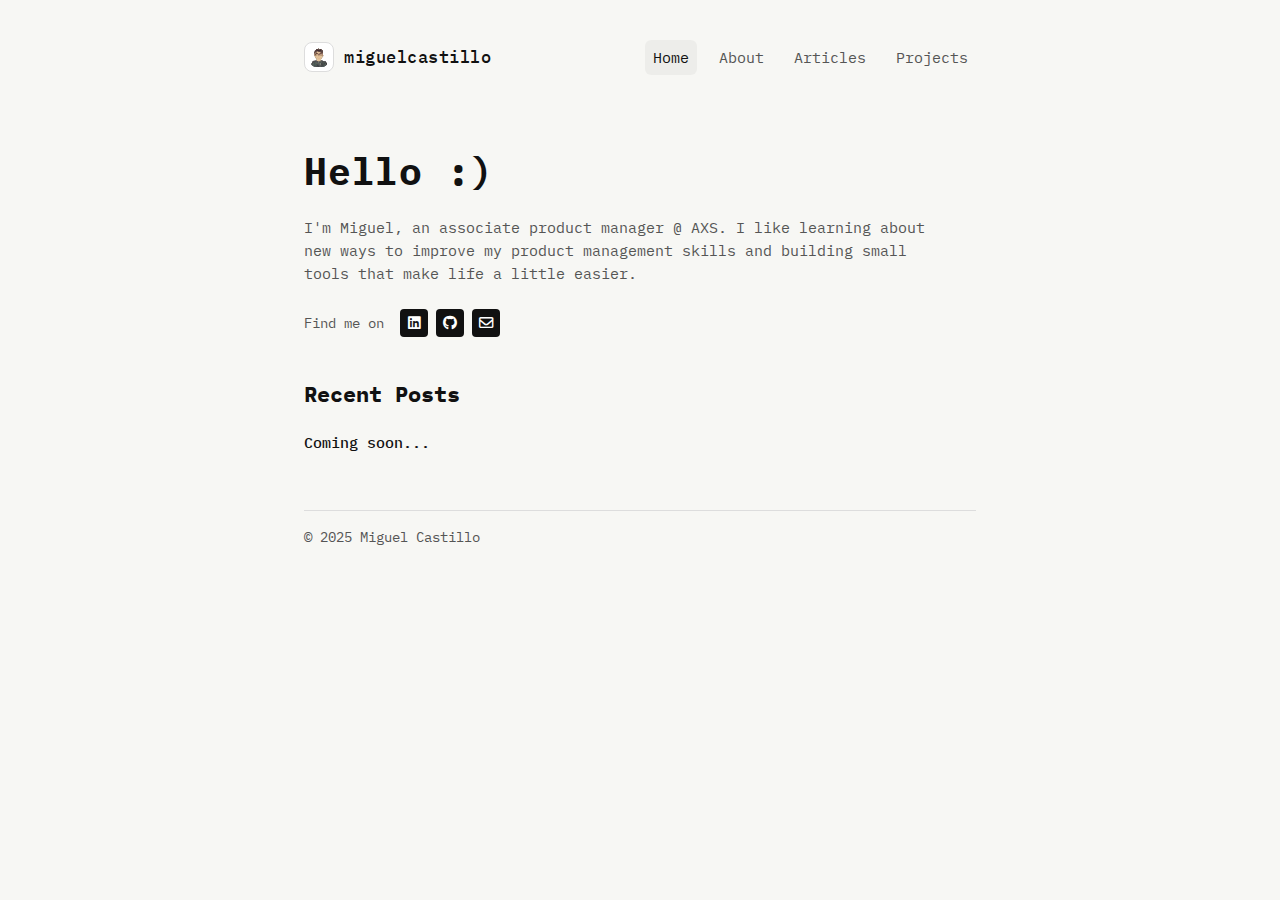
<file: index.html>
<!DOCTYPE html>
<html lang="en">
<head>
  <meta charset="UTF-8" />
  <title>Miguel Castillo - Portfolio</title>
  <meta name="viewport" content="width=device-width, initial-scale=1" />
  <link rel="icon" type="image/svg+xml" href="assets/profile.svg">
  <link rel="apple-touch-icon" href="assets/profile.svg">
  <link rel="shortcut icon" href="assets/profile.svg">
  <link href="https://fonts.googleapis.com/css2?family=IBM+Plex+Mono:wght@300;400;500;600&display=swap" rel="stylesheet">
  <link rel="stylesheet" href="https://cdnjs.cloudflare.com/ajax/libs/font-awesome/6.5.0/css/all.min.css">
  <link rel="stylesheet" href="assets/css/style.css">
</head>
<body>
  <div class="page">
    <header>
      <a class="brand" href="index.html" aria-label="Go to home">
        <div class="brand-mark">
          <img src="assets/profile.svg" alt="Profile icon" class="brand-icon">
        </div>
        <div class="brand-text">miguelcastillo</div>
      </a>
      <button class="nav-toggle" type="button" aria-label="Toggle navigation" aria-expanded="false" aria-controls="main-nav">
        <span class="line"></span>
      </button>
      <nav class="nav" id="main-nav" aria-label="Main navigation">
        <a href="index.html" class="active">Home</a>
        <a href="about.html">About</a>
        <a href="articles.html">Articles</a>
        <a href="projects.html">Projects</a>
      </nav>
    </header>

    <main>
      <section class="intro" id="home">
        <h1>Hello :)</h1>
        <p>
          I'm Miguel, an associate product manager @ AXS. I like learning about
          new ways to improve my product management skills
          and building small tools that make life a little easier.
        </p>

        <div class="social">
          <span class="social-label">Find me on</span>
          <div class="social-links">
            <a href="https://www.linkedin.com/in/miguel-castiyo/" target="_blank" rel="noopener noreferrer" aria-label="LinkedIn"><i class="fa-brands fa-linkedin"></i></a>
            <a href="https://github.com/miguelcastiyo" target="_blank" rel="noopener noreferrer" aria-label="GitHub"><i class="fa-brands fa-github"></i></a>
            <a href="mailto:miguel.castillo.leyva@gmail.com" target="_blank" rel="noopener noreferrer" aria-label="Email"><i class="fa-regular fa-envelope"></i></a>
          </div>
        </div>
      </section>

      <section class="posts" id="posts">
        <h2 class="posts-title">Recent Posts</h2>

        <article class="post">
          <div class="post-title">
            <a>Coming soon...</a>
          </div>
        </article>

        <!-- <article class="post">
          <div class="post-date">26 May 2025</div>
          <div class="post-title">
            <a href="#">Ticketing Systems and the Hidden Latency Traps</a>
          </div>
        </article> -->
      </section>
    </main>
    <footer class="footer">
      <span>© 2025 Miguel Castillo</span>
    </footer>
  </div>
  <script src="assets/js/main.js"></script>
</body>
</html>
</file>
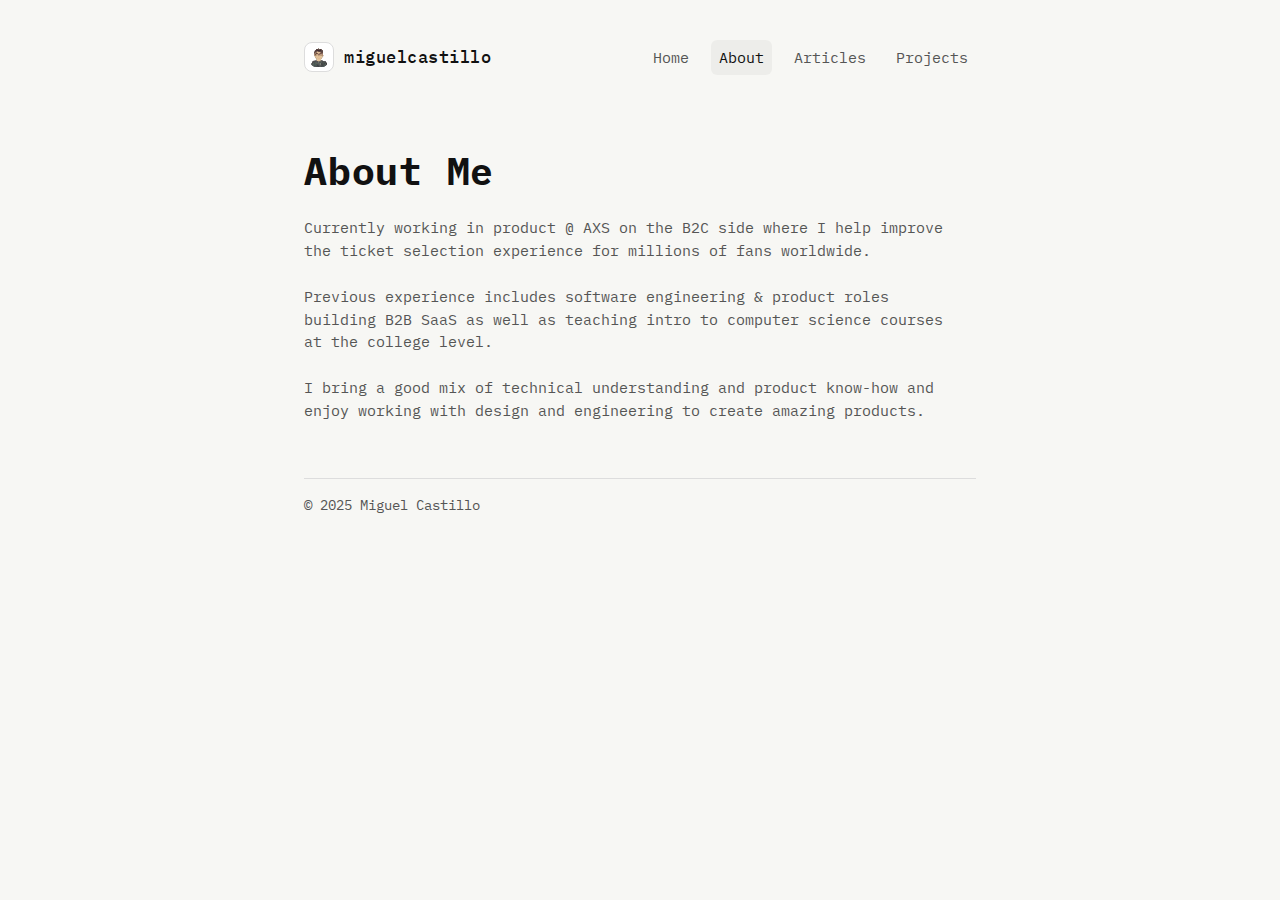
<file: about/index.html>
<!DOCTYPE html>
<html lang="en">
<head>
  <meta charset="UTF-8" />
  <title>Miguel Castillo - About</title>
  <meta name="viewport" content="width=device-width, initial-scale=1" />
  <link rel="icon" type="image/svg+xml" href="/assets/profile.svg">
  <link rel="apple-touch-icon" href="/assets/profile.svg">
  <link rel="shortcut icon" href="/assets/profile.svg">
  <link href="https://fonts.googleapis.com/css2?family=IBM+Plex+Mono:wght@300;400;500;600&display=swap" rel="stylesheet">
  <link rel="stylesheet" href="https://cdnjs.cloudflare.com/ajax/libs/font-awesome/6.5.0/css/all.min.css">
  <link rel="stylesheet" href="/assets/css/style.css">
</head>
<body>
  <div class="page">
    <header>
      <a class="brand" href="/" aria-label="Go to home">
        <div class="brand-mark">
          <img src="/assets/profile.svg" alt="Profile icon" class="brand-icon">
        </div>
        <div class="brand-text">miguelcastillo</div>
      </a>
      <button class="nav-toggle" type="button" aria-label="Toggle navigation" aria-expanded="false" aria-controls="main-nav">
        <span class="line"></span>
      </button>
      <nav class="nav" id="main-nav" aria-label="Main navigation">
        <a href="/">Home</a>
        <a href="/about/" class="active">About</a>
        <a href="/articles/">Articles</a>
        <a href="/projects/">Projects</a>
      </nav>
    </header>

    <main>
      <section class="intro">
        <h1>About Me</h1>
        <p>
          Currently working in product @ AXS on the B2C side where I help improve
          the ticket selection experience for millions of fans worldwide.
          <br><br>
          Previous experience includes software engineering & product roles building B2B SaaS 
          as well as teaching intro to computer science courses at the college level.
          <br><br>
          I bring a good mix of technical understanding and product know-how and enjoy working 
          with design and engineering to create amazing products. 

        </p>
      </section>
    </main>

    <footer class="footer">
      <span>© 2025 Miguel Castillo</span>
    </footer>
  </div>
  <script src="/assets/js/main.js"></script>
</body>
</html>
</file>
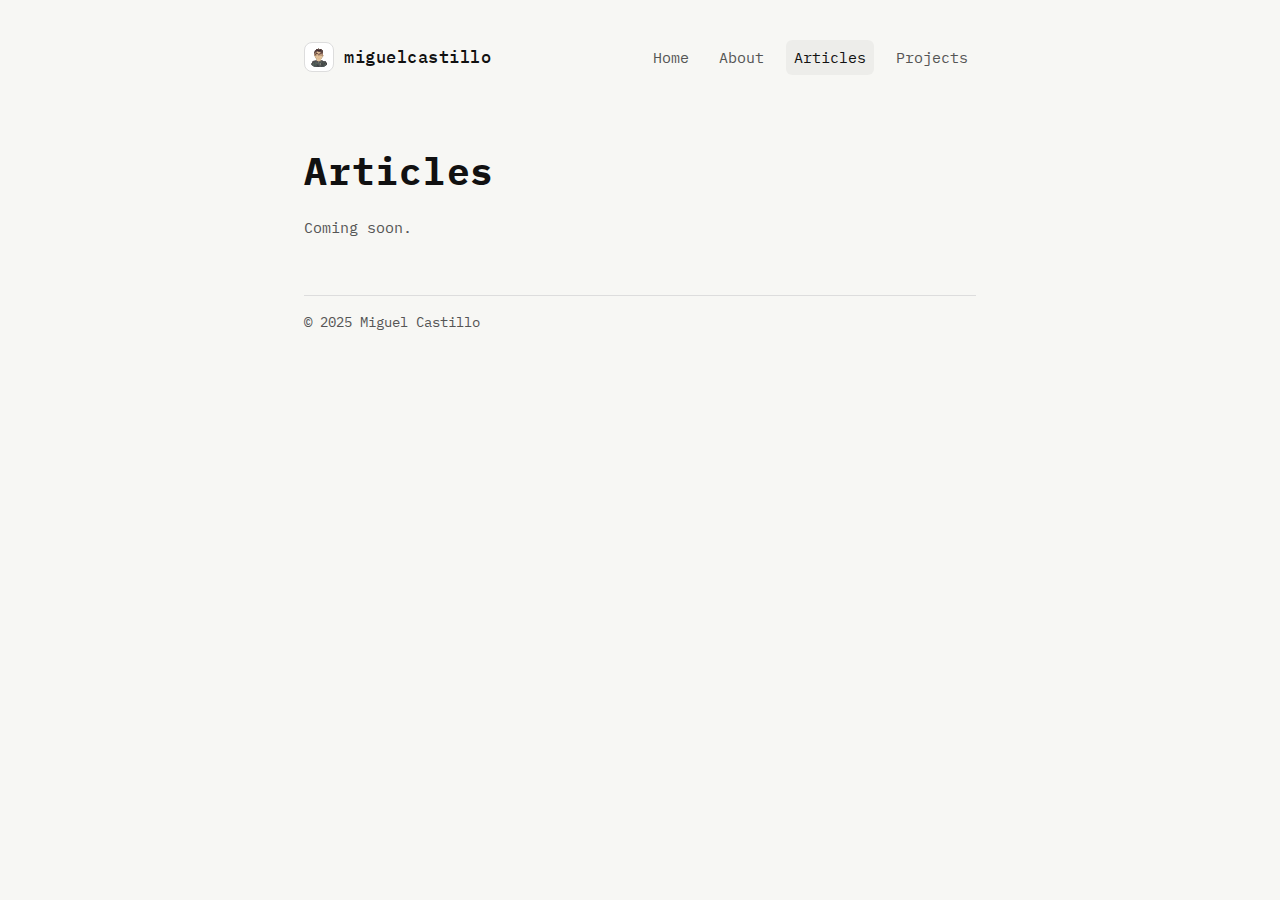
<file: articles/index.html>
<!DOCTYPE html>
<html lang="en">
<head>
  <meta charset="UTF-8" />
  <title>Miguel Castillo - Articles</title>
  <meta name="viewport" content="width=device-width, initial-scale=1" />
  <link rel="icon" type="image/svg+xml" href="/assets/profile.svg">
  <link rel="apple-touch-icon" href="/assets/profile.svg">
  <link rel="shortcut icon" href="/assets/profile.svg">
  <link href="https://fonts.googleapis.com/css2?family=IBM+Plex+Mono:wght@300;400;500;600&display=swap" rel="stylesheet">
  <link rel="stylesheet" href="https://cdnjs.cloudflare.com/ajax/libs/font-awesome/6.5.0/css/all.min.css">
  <link rel="stylesheet" href="/assets/css/style.css">
</head>
<body>
  <div class="page">
    <header>
      <a class="brand" href="/" aria-label="Go to home">
        <div class="brand-mark">
          <img src="/assets/profile.svg" alt="Profile icon" class="brand-icon">
        </div>
        <div class="brand-text">miguelcastillo</div>
      </a>
      <button class="nav-toggle" type="button" aria-label="Toggle navigation" aria-expanded="false" aria-controls="main-nav">
        <span class="line"></span>
      </button>
      <nav class="nav" id="main-nav" aria-label="Main navigation">
        <a href="/">Home</a>
        <a href="/about/">About</a>
        <a href="/articles/" class="active">Articles</a>
        <a href="/projects/">Projects</a>
      </nav>
    </header>

    <main>
      <section class="intro">
        <h1>Articles</h1>
        <p>
          Coming soon.
        </p>
      </section>

      <section class="posts">
        <!-- <h2 class="posts-title">Latest</h2> -->

        <!-- <article class="post">
          <div class="post-date">8 Oct 2025</div>
          <div class="post-title"><a href="#">How I Use AI as a Product Engineer</a></div>
        </article> -->
      </section>
    </main>

    <footer class="footer">
      <span>© 2025 Miguel Castillo</span>
    </footer>
  </div>
  <script src="/assets/js/main.js"></script>
</body>
</html>
</file>
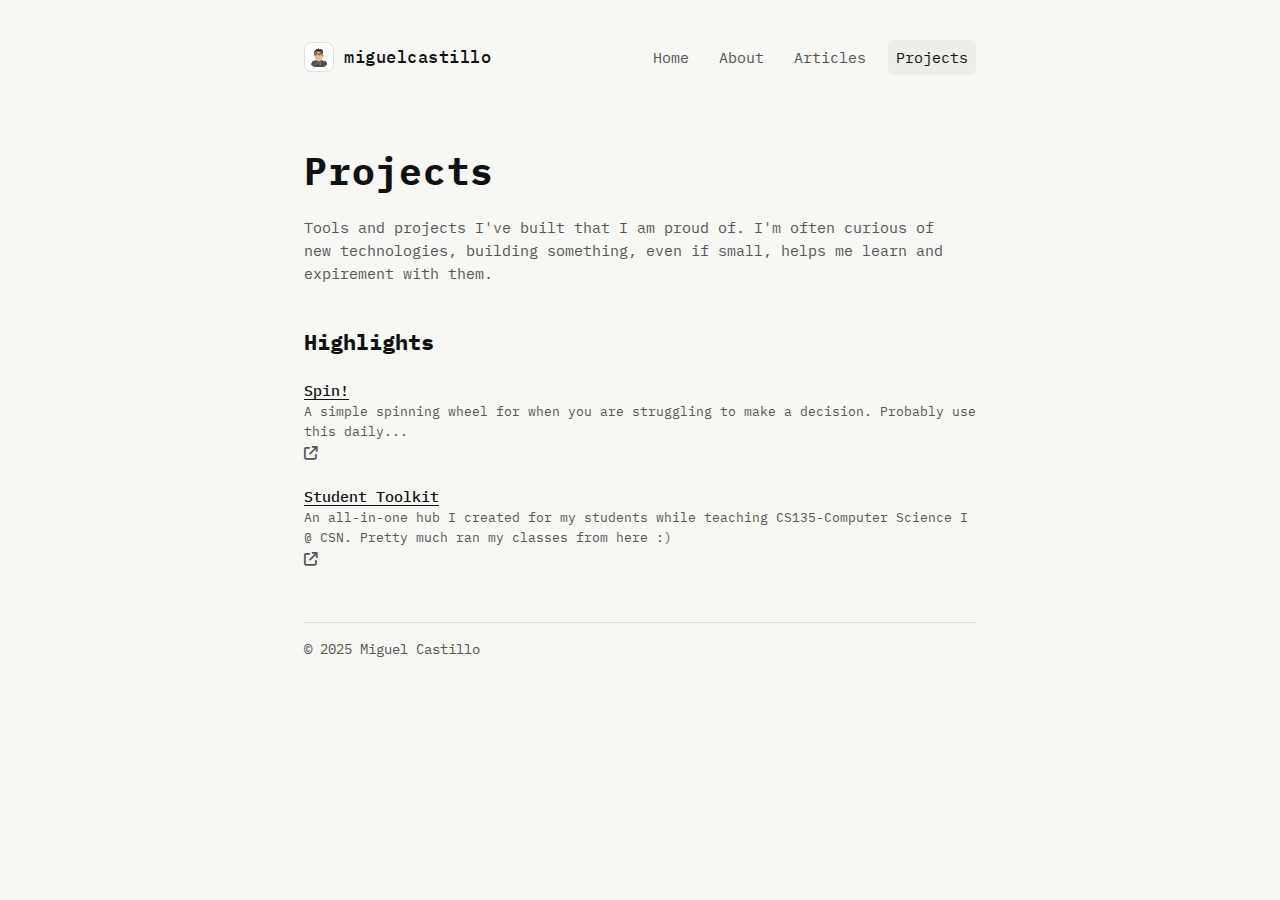
<file: projects/index.html>
<!DOCTYPE html>
<html lang="en">
<head>
  <meta charset="UTF-8" />
  <title>Miguel Castillo - Projects</title>
  <meta name="viewport" content="width=device-width, initial-scale=1" />
  <link rel="icon" type="image/svg+xml" href="/assets/profile.svg">
  <link rel="apple-touch-icon" href="/assets/profile.svg">
  <link rel="shortcut icon" href="/assets/profile.svg">
  <link href="https://fonts.googleapis.com/css2?family=IBM+Plex+Mono:wght@300;400;500;600&display=swap" rel="stylesheet">
  <link rel="stylesheet" href="https://cdnjs.cloudflare.com/ajax/libs/font-awesome/6.5.0/css/all.min.css">
  <link rel="stylesheet" href="/assets/css/style.css">
</head>
<body>
  <div class="page">
    <header>
      <a class="brand" href="/" aria-label="Go to home">
        <div class="brand-mark">
          <img src="/assets/profile.svg" alt="Profile icon" class="brand-icon">
        </div>
        <div class="brand-text">miguelcastillo</div>
      </a>
      <button class="nav-toggle" type="button" aria-label="Toggle navigation" aria-expanded="false" aria-controls="main-nav">
        <span class="line"></span>
      </button>
      <nav class="nav" id="main-nav" aria-label="Main navigation">
        <a href="/">Home</a>
        <a href="/about/">About</a>
        <a href="/articles/">Articles</a>
        <a href="/projects/" class="active">Projects</a>
      </nav>
    </header>

    <main>
      <section class="intro">
        <h1>Projects</h1>
        <p>
          Tools and projects I've built that I am proud of. I'm often curious of new technologies,
          building something, even if small, helps me learn and expirement with them.
        </p>
      </section>

      <section class="posts">
        <h2 class="posts-title">Highlights</h2>

        <article class="post">
          <div class="post-title">
            <a href="https://spin.miguelcastillo.info" target="_blank" rel="noopener noreferrer">Spin!</a>
          </div>
          <div class="post-date">A simple spinning wheel for when you are struggling to make a decision. Probably use this daily...</div>
          <div class="post-links">
            <a href="https://spin.miguelcastillo.info" target="_blank" rel="noopener noreferrer" aria-label="Open Spin!">
              <i class="fa-solid fa-arrow-up-right-from-square" aria-hidden="true"></i>
            </a>
          </div>
        </article>

        <article class="post">
          <div class="post-title">
            <a href="https://bellagio.csn.edu/~mcastillo/student-toolkit/" target="_blank" rel="noopener noreferrer">Student Toolkit</a>
          </div>
          <div class="post-date">An all-in-one hub I created for my students while teaching CS135-Computer Science I @ CSN. Pretty much ran my classes from here :)</div>
          <div class="post-links">
            <a href="https://bellagio.csn.edu/~mcastillo/student-toolkit/" target="_blank" rel="noopener noreferrer" aria-label="Open Student Toolkit">
              <i class="fa-solid fa-arrow-up-right-from-square" aria-hidden="true"></i>
            </a>
          </div>
        </article>
      </section>
    </main>

    <footer class="footer">
      <span>© 2025 Miguel Castillo</span>
    </footer>
  </div>
  <script src="/assets/js/main.js"></script>
</body>
</html>
</file>
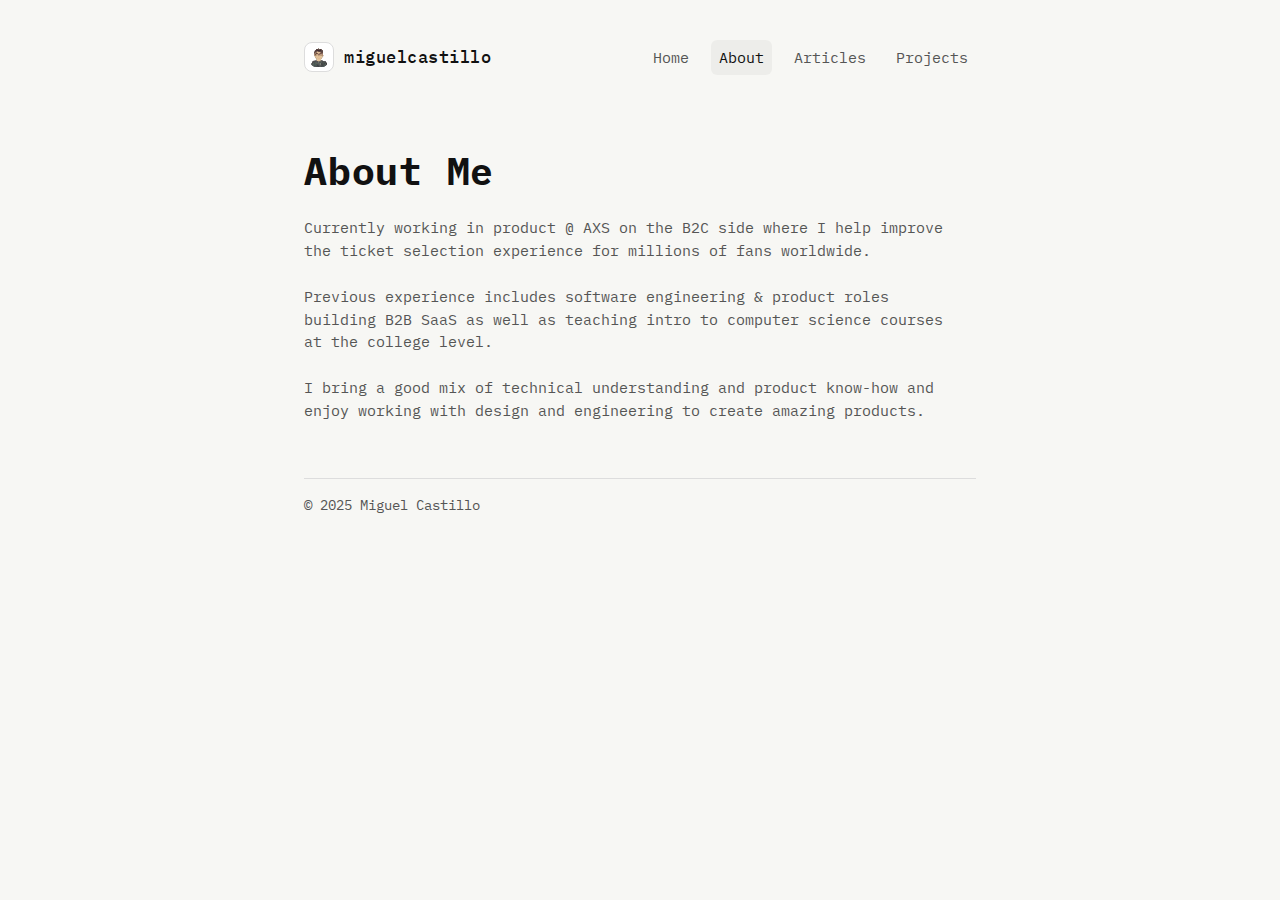
<file: about.html>
<!DOCTYPE html>
<html lang="en">
<head>
  <meta charset="UTF-8" />
  <title>Miguel Castillo - About</title>
  <meta name="viewport" content="width=device-width, initial-scale=1" />
  <link rel="icon" type="image/svg+xml" href="assets/profile.svg">
  <link rel="apple-touch-icon" href="assets/profile.svg">
  <link rel="shortcut icon" href="assets/profile.svg">
  <link href="https://fonts.googleapis.com/css2?family=IBM+Plex+Mono:wght@300;400;500;600&display=swap" rel="stylesheet">
  <link rel="stylesheet" href="https://cdnjs.cloudflare.com/ajax/libs/font-awesome/6.5.0/css/all.min.css">
  <link rel="stylesheet" href="assets/css/style.css">
</head>
<body>
  <div class="page">
    <header>
      <a class="brand" href="index.html" aria-label="Go to home">
        <div class="brand-mark">
          <img src="assets/profile.svg" alt="Profile icon" class="brand-icon">
        </div>
        <div class="brand-text">miguelcastillo</div>
      </a>
      <button class="nav-toggle" type="button" aria-label="Toggle navigation" aria-expanded="false" aria-controls="main-nav">
        <span class="line"></span>
      </button>
      <nav class="nav" id="main-nav" aria-label="Main navigation">
        <a href="index.html">Home</a>
        <a href="about.html" class="active">About</a>
        <a href="articles.html">Articles</a>
        <a href="projects.html">Projects</a>
      </nav>
    </header>

    <main>
      <section class="intro">
        <h1>About Me</h1>
        <p>
          Currently working in product @ AXS on the B2C side where I help improve
          the ticket selection experience for millions of fans worldwide.
          <br><br>
          Previous experience includes software engineering & product roles building B2B SaaS 
          as well as teaching intro to computer science courses at the college level.
          <br><br>
          I bring a good mix of technical understanding and product know-how and enjoy working 
          with design and engineering to create amazing products. 

        </p>
      </section>
    </main>

    <footer class="footer">
      <span>© 2025 Miguel Castillo</span>
    </footer>
  </div>
  <script src="assets/js/main.js"></script>
</body>
</html>
</file>
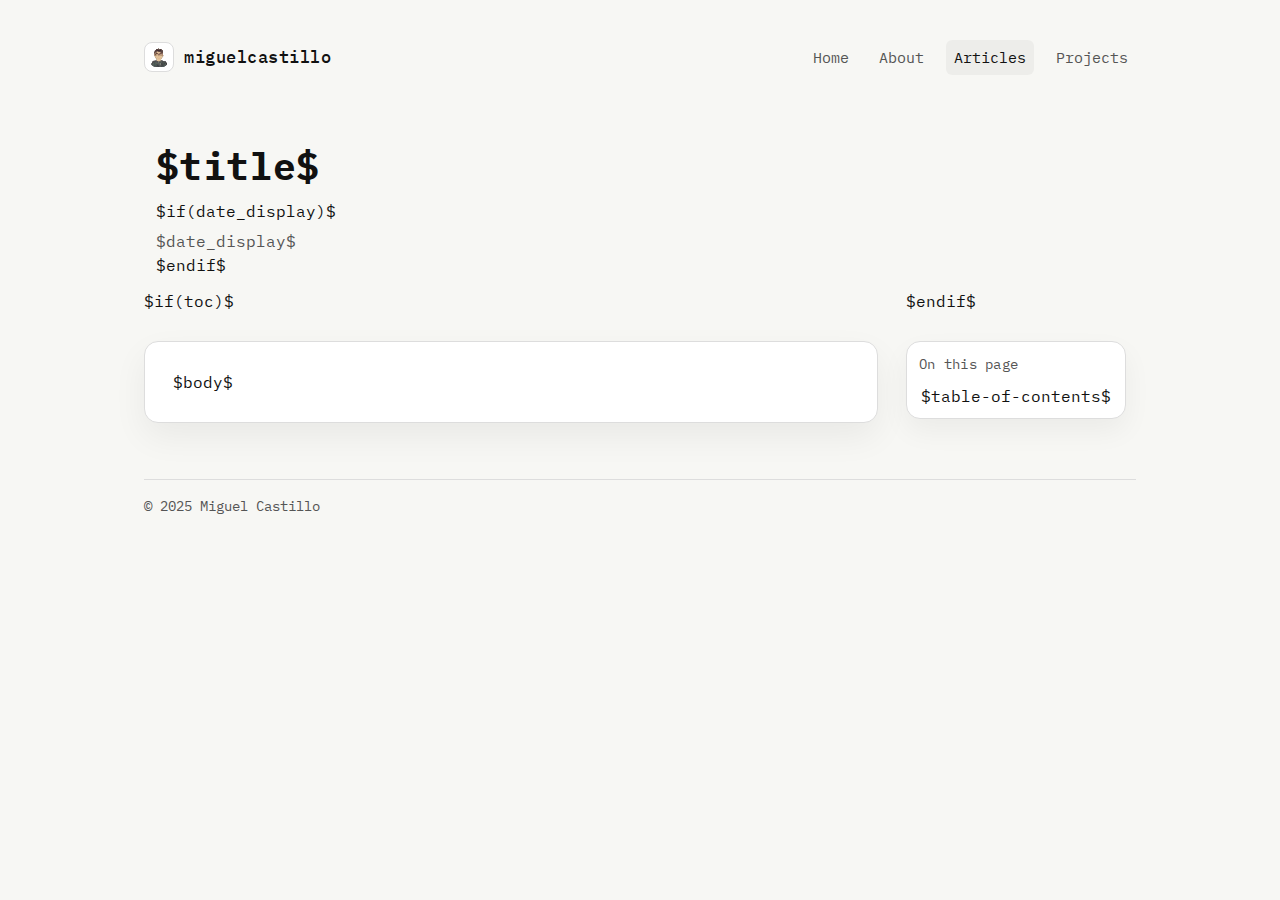
<file: templates/article.html>
<!DOCTYPE html>
<html lang="en">
<head>
  <meta charset="UTF-8" />
  <title>$title$ - Miguel Castillo</title>
  <meta name="viewport" content="width=device-width, initial-scale=1" />
  <link rel="icon" type="image/svg+xml" href="/assets/profile.svg">
  <link rel="apple-touch-icon" href="/assets/profile.svg">
  <link rel="shortcut icon" href="/assets/profile.svg">
  <link href="https://fonts.googleapis.com/css2?family=IBM+Plex+Mono:wght@300;400;500;600&display=swap" rel="stylesheet">
  <link rel="stylesheet" href="https://cdnjs.cloudflare.com/ajax/libs/font-awesome/6.5.0/css/all.min.css">
  <link rel="stylesheet" href="/assets/css/style.css">
</head>
<body>
  <div class="page page-article">
    <header>
      <a class="brand" href="/" aria-label="Go to home">
        <div class="brand-mark">
          <img src="/assets/profile.svg" alt="Profile icon" class="brand-icon">
        </div>
        <div class="brand-text">miguelcastillo</div>
      </a>
      <button class="nav-toggle" type="button" aria-label="Toggle navigation" aria-expanded="false" aria-controls="main-nav">
        <span class="line"></span>
      </button>
      <nav class="nav" id="main-nav" aria-label="Main navigation">
        <a href="/">Home</a>
        <a href="/about/">About</a>
        <a href="/articles/" class="active">Articles</a>
        <a href="/projects/">Projects</a>
  </nav>
</header>

    <main>
      <section class="article-hero">
        <h1 class="article-page-title">$title$</h1>
        $if(date_display)$
        <div class="article-meta">$date_display$</div>
        $endif$
      </section>

      <section class="article-layout">
        $if(toc)$
        <aside class="article-toc" aria-label="Table of contents">
          <div class="toc-header">
            <span class="toc-label">On this page</span>
            <button class="toc-toggle" type="button" aria-expanded="false" aria-controls="toc-list">
              <span class="toc-toggle-text">Toggle</span>
              <i class="fa-solid fa-chevron-down" aria-hidden="true"></i>
            </button>
          </div>
          <div class="toc-list" id="toc-list">
            $table-of-contents$
          </div>
        </aside>
        $endif$
        <article class="article-content">
          $body$
        </article>
      </section>
    </main>

    <footer class="footer">
      <span>© 2025 Miguel Castillo</span>
    </footer>
  </div>
  <script src="/assets/js/main.js"></script>
</body>
</html>
</file>
<file: assets/css/style.css>
:root {
  --bg: #f7f7f4;
  --text: #111111;
  --muted: #555555;
  --border: #dddddd;
  --link: #111111;
  --link-hover: #000000;
  --icon-bg: #111111;
  --icon-fg: #ffffff;
}

html {
  scroll-behavior: smooth;
}

* {
  box-sizing: border-box;
  margin: 0;
  padding: 0;
}

body {
  font-family: "IBM Plex Mono", ui-monospace, SFMono-Regular, Menlo,
    Monaco, Consolas, "Liberation Mono", "Courier New", monospace;
  background: var(--bg);
  color: var(--text);
  -webkit-font-smoothing: antialiased;
  line-height: 1.5;
}

a {
  color: var(--link);
  text-decoration-thickness: 1px;
  text-underline-offset: 3px;
}

a:hover {
  color: var(--link-hover);
  text-decoration-thickness: 2px;
}

.page {
  max-width: 720px;
  margin: 0 auto;
  padding: 24px 16px 64px;
}

header {
  display: flex;
  align-items: center;
  justify-content: space-between;
  padding: 8px 0 40px;
  gap: 16px;
}

.brand {
  display: flex;
  align-items: center;
  gap: 10px;
  text-decoration: none;
  color: var(--text);
}

.brand-mark {
  width: 30px;
  height: 30px;
  padding: 4px;
  border-radius: 8px;
  border: 1px solid var(--border);
  display: flex;
  align-items: center;
  justify-content: center;
  font-size: 0.85rem;
  font-weight: 600;
  background: #ffffff;
}

.brand-icon {
  width: 100%;
  height: 100%;
  object-fit: contain;
  display: block;
  border-radius: 8px;
}

.brand-text {
  font-size: 1.05rem;
  font-weight: 500;
  letter-spacing: 0.03em;
}

.brand-dot {
  opacity: 0.55;
}

.nav {
  display: flex;
  align-items: center;
  gap: 14px;
  flex-wrap: wrap;
}

.nav-toggle {
  display: none;
  align-items: center;
  justify-content: center;
  width: 34px;
  height: 34px;
  border-radius: 8px;
  border: 1px solid var(--border);
  background: #ffffff;
  cursor: pointer;
  padding: 0;
}

.nav-toggle .line {
  width: 16px;
  height: 2px;
  background: var(--text);
  border-radius: 2px;
  position: relative;
}

.nav-toggle .line::before,
.nav-toggle .line::after {
  content: "";
  position: absolute;
  left: 0;
  width: 16px;
  height: 2px;
  background: var(--text);
  border-radius: 2px;
}

.nav-toggle .line::before {
  top: -6px;
}

.nav-toggle .line::after {
  top: 6px;
}

.nav a {
  font-size: 0.95rem;
  color: var(--muted);
  text-decoration: none;
  padding: 6px 8px;
  border-radius: 6px;
  transition: background 0.15s ease, color 0.15s ease;
}

.nav a:hover,
.nav a.active {
  color: var(--text);
  background: rgba(0, 0, 0, 0.04);
}

.header-icons {
  display: flex;
  align-items: center;
  gap: 18px;
}

.icon-circle {
  width: 22px;
  height: 22px;
  border-radius: 999px;
  border: 1px solid var(--border);
  display: inline-flex;
  align-items: center;
  justify-content: center;
  font-size: 0.9rem;
  cursor: pointer;
}

.icon-lines {
  width: 18px;
  display: inline-flex;
  flex-direction: column;
  gap: 4px;
  cursor: pointer;
}

.icon-lines span {
  height: 1px;
  background: var(--text);
  width: 100%;
}

main {
  padding-top: 8px;
}

.intro {
  margin-bottom: 40px;
}

.intro h1 {
  font-size: 2.1rem;
  margin-bottom: 16px;
  letter-spacing: 0.02em;
}

.intro p {
  font-size: 0.95rem;
  color: var(--muted);
  max-width: 40rem;
}

.social {
  margin-top: 24px;
  display: flex;
  flex-wrap: wrap;
  align-items: center;
  gap: 10px 16px;
  font-size: 0.9rem;
}

.social-label {
  color: var(--muted);
}

.social-links {
  display: inline-flex;
  flex-wrap: wrap;
  gap: 8px;
}

.social-links a {
  width: 28px;
  height: 28px;
  display: inline-flex;
  align-items: center;
  justify-content: center;
  border-radius: 4px;
  background: var(--icon-bg);
  color: var(--icon-fg);
  text-decoration: none;
  font-size: 0.9rem;
}

.social-links a:hover {
  transform: translateY(-1px);
}

.posts {
  margin-top: 40px;
}

.posts-title {
  font-size: 1.4rem;
  margin-bottom: 20px;
}

.post {
  margin-bottom: 24px;
}

.post-date {
  font-size: 0.8rem;
  color: var(--muted);
  margin-bottom: 2px;
}

.post-links {
  display: flex;
  align-items: center;
  gap: 10px;
  margin-top: 6px;
}

.post-links a {
  display: inline-flex;
  align-items: center;
  color: var(--muted);
  font-size: 0.85rem;
  text-decoration: none;
}

.post-links a:hover {
  color: var(--text);
}

.post-title a {
  font-size: 0.95rem;
  font-weight: 500;
}

.footer {
  margin-top: 56px;
  padding-top: 16px;
  border-top: 1px solid var(--border);
  font-size: 0.88rem;
  color: var(--muted);
  display: flex;
  flex-wrap: wrap;
  gap: 8px;
}

@media (max-width: 640px) {
  header {
    flex-direction: row;
    align-items: center;
    justify-content: space-between;
    flex-wrap: wrap;
    gap: 10px;
    padding-bottom: 24px;
  }

  .nav-toggle {
    display: inline-flex;
  }

  .nav {
    width: 100%;
    display: none;
    flex-direction: column;
    align-items: flex-start;
    gap: 8px;
    padding: 10px 12px;
    margin-top: 8px;
    background: #ffffff;
    border: 1px solid var(--border);
    border-radius: 10px;
    box-shadow: 0 8px 20px rgba(0, 0, 0, 0.07);
    order: 3;
  }

  .nav.is-open {
    display: flex;
  }
}

@media (min-width: 768px) {
  .page {
    padding: 32px 24px 80px;
  }

  header {
    padding-bottom: 60px;
  }

  .intro h1 {
    font-size: 2.4rem;
  }
}

.page-article {
  max-width: 1040px;
}

.article-hero {
  grid-area: hero;
  margin-bottom: 12px;
  width: 100%;
  max-width: 760px;
  justify-self: start;
  padding-left: 12px;
}

.article-page-title {
  font-size: clamp(1.7rem, 4vw, 2.4rem);
  margin-bottom: 8px;
  letter-spacing: 0.01em;
  line-height: 1.2;
  max-width: 100%;
  overflow-wrap: anywhere;
}

.article-meta {
  font-size: 0.95rem;
  color: var(--muted);
  margin-top: 6px;
}

.article-layout {
  display: grid;
  grid-template-columns: minmax(0, 1fr);
  grid-template-areas:
    "hero"
    "content";
  gap: 24px;
  align-items: start;
  justify-content: center;
}

.article-toc {
  display: none;
  grid-area: toc;
  border: 1px solid var(--border);
  border-radius: 14px;
  padding: 12px 12px 8px;
  background: #ffffff;
  position: sticky;
  top: 0;
  box-shadow: 0 12px 28px rgba(0, 0, 0, 0.05);
  width: 220px;
}

.toc-header {
  display: flex;
  align-items: center;
  justify-content: space-between;
  gap: 12px;
  margin-bottom: 8px;
}

.toc-label {
  font-size: 0.85rem;
  color: var(--muted);
  letter-spacing: 0.02em;
}

.toc-toggle {
  display: none;
}

.toc-list {
  display: block;
  max-height: 60vh;
  overflow: auto;
  padding: 2px;
}

.toc-list #TOC {
  font-size: 0.92rem;
}

.toc-list #TOC > h2 {
  font-size: 0.95rem;
  margin: 0 0 8px;
  color: var(--text);
}

.toc-list ul {
  list-style: none;
  padding-left: 12px;
  border-left: 1px dashed var(--border);
  display: grid;
  gap: 8px;
}

.toc-list li {
  line-height: 1.5;
}

.toc-list a {
  color: var(--muted);
  text-decoration: none;
  display: block;
  padding: 6px 8px;
  border-radius: 8px;
}

.toc-list a:hover {
  color: var(--text);
  background: rgba(0, 0, 0, 0.03);
}

.article-content {
  grid-area: content;
  width: 100%;
  max-width: 760px;
  justify-self: start;
  background: #ffffff;
  border: 1px solid var(--border);
  border-radius: 14px;
  padding: 28px;
  box-shadow: 0 14px 34px rgba(0, 0, 0, 0.06);
  overflow: hidden;
}

.article-content h1:first-of-type {
  margin-top: 0;
}

.article-content h1,
.article-content h2,
.article-content h3,
.article-content h4,
.article-content h5,
.article-content h6 {
  margin: 18px 0 10px;
  line-height: 1.3;
  scroll-margin-top: 80px;
}

.article-content h1 {
  font-size: 2.3rem;
  margin-top: 6px;
}

.article-content h2 {
  font-size: 1.5rem;
}

.article-content h3 {
  font-size: 1.2rem;
}

.article-content p,
.article-content ul,
.article-content ol {
  margin: 12px 0;
  color: var(--muted);
  font-size: 0.98rem;
}

.article-content ul,
.article-content ol {
  padding-left: 20px;
  display: grid;
  gap: 6px;
}

.article-content a {
  color: var(--link);
}

.article-content a:hover {
  color: var(--link-hover);
}

.article-content blockquote {
  border-left: 3px solid var(--text);
  margin: 18px 0;
  padding-left: 14px;
  color: var(--muted);
}

.article-content code {
  background: #f0f0ec;
  border: 1px solid var(--border);
  border-radius: 6px;
  padding: 2px 6px;
  font-size: 0.9rem;
}

.article-content pre {
  background: #111111;
  color: #f7f7f4;
  border-radius: 12px;
  padding: 14px 16px;
  overflow: auto;
  border: 1px solid #000000;
  margin: 18px 0;
  line-height: 1.5;
  max-width: 100%;
  box-sizing: border-box;
}

.article-content pre code {
  background: transparent;
  border: none;
  padding: 0;
  color: inherit;
  font-size: 0.93rem;
  white-space: pre-wrap;
  word-break: break-word;
}

.article-content table {
  width: 100%;
  border-collapse: collapse;
  margin: 16px 0;
  font-size: 0.95rem;
}

.article-content th,
.article-content td {
  border: 1px solid var(--border);
  padding: 10px;
  text-align: left;
}

.article-content th {
  background: #f0f0ec;
}

.article-content img {
  max-width: 100%;
  display: block;
  margin: 18px auto;
  border: 1px solid var(--border);
  border-radius: 12px;
}

.article-content hr {
  border: none;
  border-top: 1px solid var(--border);
  margin: 24px 0;
}

@media (min-width: 960px) {
  .article-page-title {
    font-size: clamp(1.9rem, 3vw, 2.6rem);
    margin-bottom: 10px;
  }

  .article-meta {
    font-size: 1rem;
  }

  .article-layout {
    grid-template-columns: minmax(0, 1.05fr) 230px;
    grid-template-areas:
      "hero ."
      "content toc";
    align-items: start;
    gap: 28px;
  }

  .article-toc {
    display: block;
    margin-top: 0;
  }
}

@media (max-width: 640px) {
  .page-article {
    padding: 20px 12px 64px;
  }

  .article-page-title {
    font-size: clamp(1.6rem, 6vw, 2rem);
    margin-bottom: 10px;
  }

  .article-meta {
    font-size: 0.92rem;
  }

  .article-toc {
    display: none;
  }

  .article-content {
    padding: 22px 22px 24px;
    box-shadow: 0 10px 28px rgba(0, 0, 0, 0.05);
    border-radius: 12px;
  }

  .article-content h1 {
    font-size: 1.9rem;
  }

  .article-content h2 {
    font-size: 1.3rem;
  }

  .article-content pre {
    padding: 12px 14px;
    font-size: 0.92rem;
    border-radius: 10px;
  }

  .article-content pre code {
    font-size: 0.9rem;
  }
}

@media (max-width: 820px) {
  .article-layout {
    gap: 18px;
  }
}
</file>
